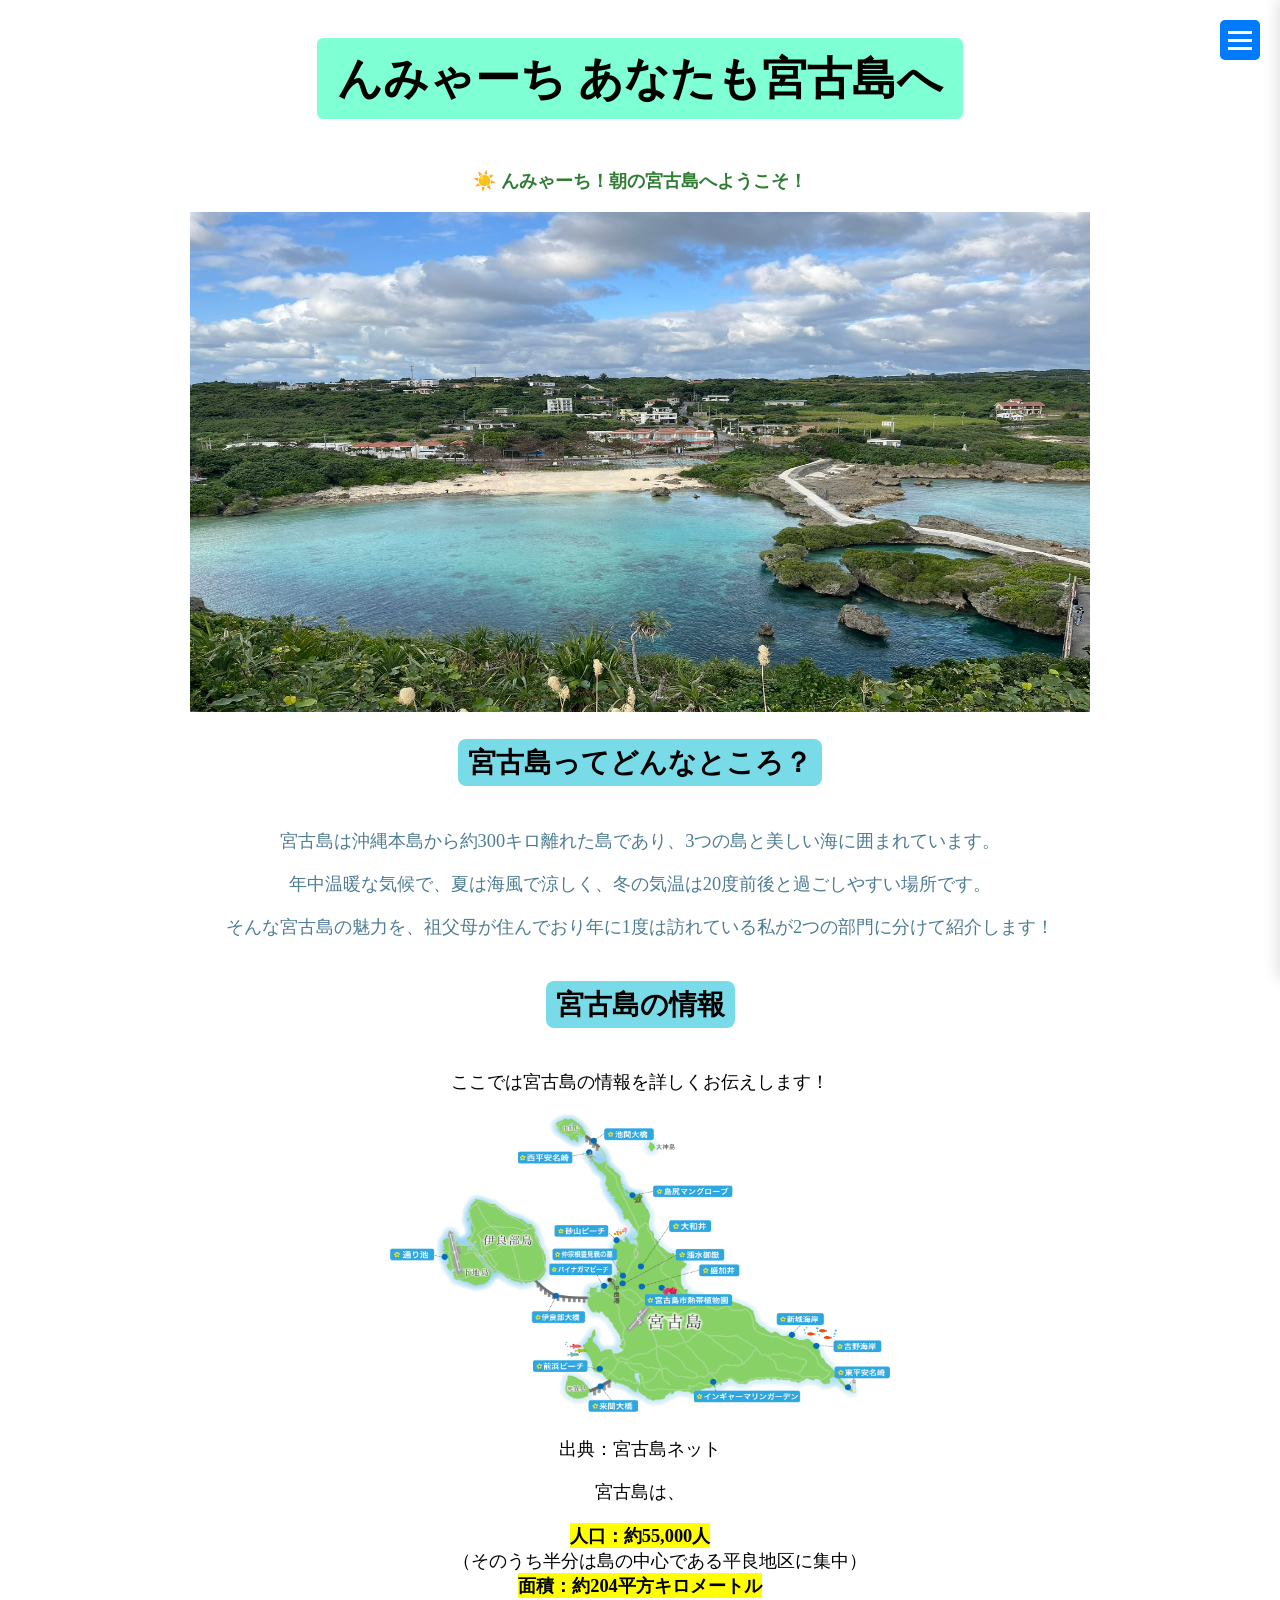
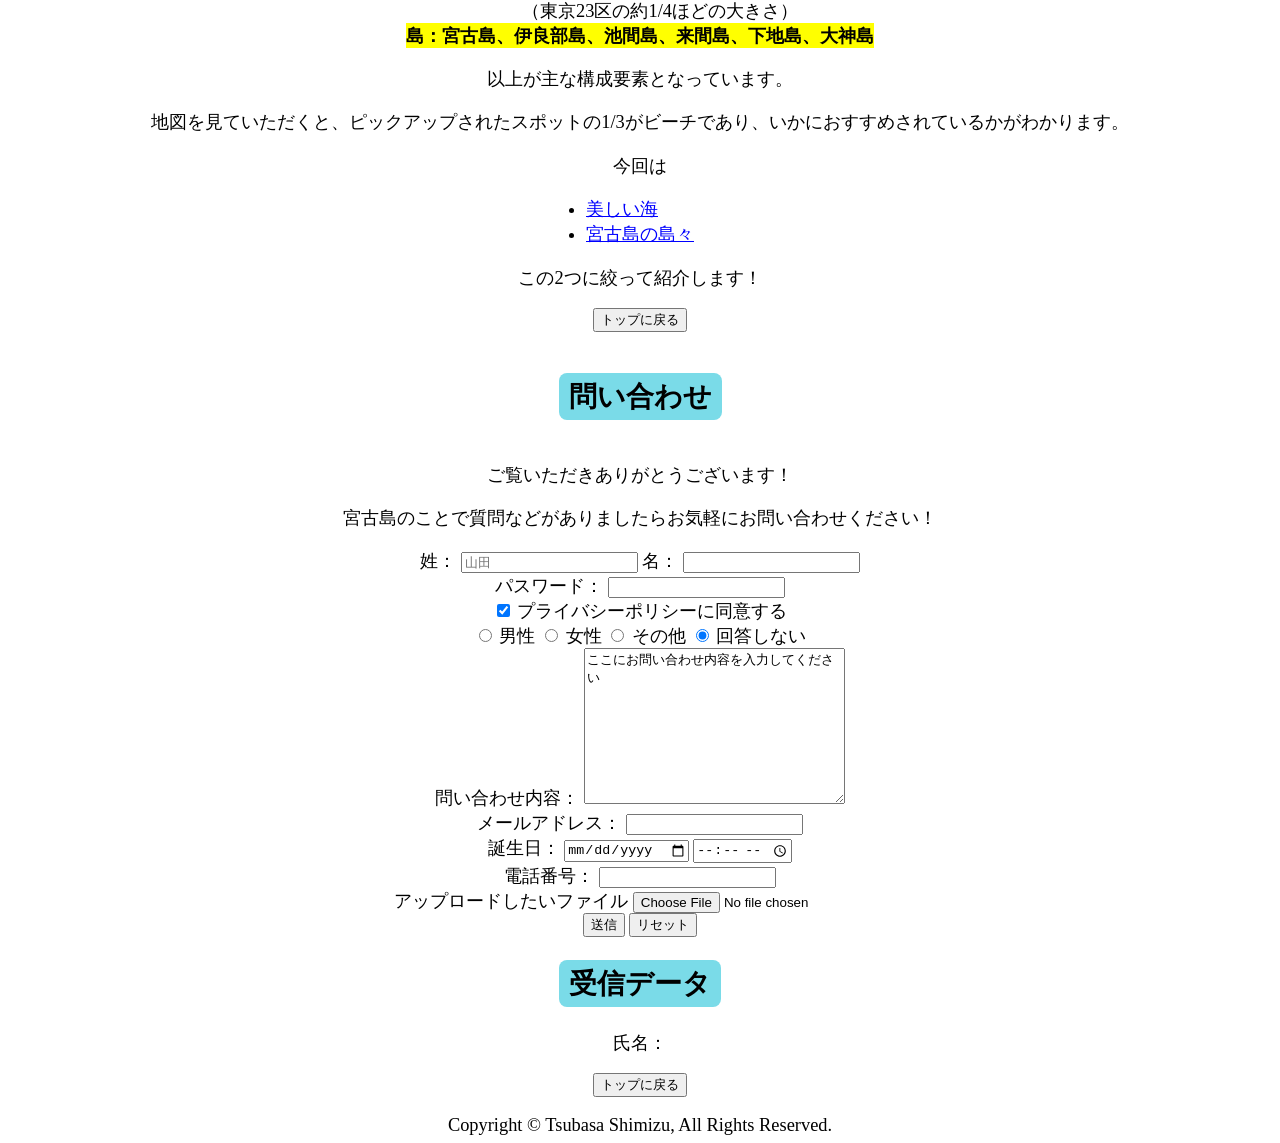
<file: index.html>
<!DOCTYPE html>

<html lang="ja">

<head>
    <meta charset="UTF-8">
    <meta name="viewport" content="width=device-width, initial-scale=1.0">
    <meta name="author" content="Osamu HASEGAWA">
    <meta name="keywords" content="html, css, javascript">
    <title>んみゃーち あなたも宮古島へ</title>

    <link rel="stylesheet" href="./css/main.css">
</head>

<body>

    <header id="top">
        <h1>んみゃーち あなたも宮古島へ</h1>

        <p id="greeting" style="font-weight: bold; color: #2e7d32;"></p>

        <button class="menu-btn" id="menuBtn">
            <span></span>
            <span></span>
            <span></span>
        </button>

        <nav class="gnav" id="navMenu">
            <ul>
             <li>ホーム</li>
             <li>タグリファレンス</li>
             <li>問い合わせ</li>
            </ul>
        </nav>
    </header>

    <img src="img/S__111919119.jpg" alt="インギャーマリンガーデン" width="900" height="500">

    <main>

        <section>

            <h2>宮古島ってどんなところ？</h2>

            <p class="Miyako-blue">宮古島は沖縄本島から約300キロ離れた島であり、3つの島と美しい海に囲まれています。</p> 
            <p class="Miyako-blue">年中温暖な気候で、夏は海風で涼しく、冬の気温は20度前後と過ごしやすい場所です。</p>
            <p class="Miyako-blue">そんな宮古島の魅力を、祖父母が住んでおり年に1度は訪れている私が2つの部門に分けて紹介します！</p>
        </section>

        <section>

            <h2>宮古島の情報</h2>
            <p>ここでは宮古島の情報を詳しくお伝えします！</p>
            <img src="img/img-tourist-info-01.gif" alt="宮古島の地図" width="500" height="300">
            <p>出典：宮古島ネット</p>
            <p>宮古島は、</p>
            <dl>
                <dt>人口：約55,000人</dt>
                 <dd>（そのうち半分は島の中心である平良地区に集中）</dd>
                <dt>面積：約204平方キロメートル</dt>
                 <dd>（東京23区の約1/4ほどの大きさ）</dd>
                <dt>島：宮古島、伊良部島、池間島、来間島、下地島、大神島</dt>
                <dd></dd> 
            </dl>
            <p>以上が主な構成要素となっています。</p>
            <p>地図を見ていただくと、ピックアップされたスポットの1/3がビーチであり、いかにおすすめされているかがわかります。</p>
            <p>今回は</p>
            <ul>
                <li><a href="./alpha.html" target="_self">美しい海</a></li>
                <li><a href="./beta.html" target="_self">宮古島の島々</a></li>
            </ul>
            <p>この2つに絞って紹介します！</p>

        </section>

        <p><button onclick="scrollToTop()" class="btn-top">トップに戻る</button></p>

        <section>

            <h2>問い合わせ</h2>
            <p>ご覧いただきありがとうございます！</p>
            <p>宮古島のことで質問などがありましたらお気軽にお問い合わせください！</p>

            
            <form action="index.html" method="post" onsubmit="return confirmSave()">
    <div>
        <label for="lastname">姓：</label>
        <!-- 💡 value="" を追加 -->
        <input type="text" id="lastname" name="surname" placeholder="山田" value="">
        <label>
            名：
            <!-- 💡 value="" を追加 -->
            <input type="text" id="firstname" name="firstname" required value="">
        </label>
    </div>
    <div>
        <label for="password">パスワード：</label>
        <input type="password" name="password" id="password">
    </div>
    <div>
        <input type="checkbox" name="agreement" id="agreement" value="on" checked>
        <label for="agreement">プライバシーポリシーに同意する</label>
    </div>
    <div>
        <!-- 💡 性別のIDとラベルのねじれを修正、最後におまけで「checked」を追加 -->
        <input type="radio" name="gender" id="male" value="male">
        <label for="male">男性</label>
        <input type="radio" name="gender" id="female" value="female">
        <label for="female">女性</label>
        <input type="radio" name="gender" id="other" value="other">
        <label for="other">その他</label>
        <input type="radio" name="gender" id="none" value="none" checked>
        <label for="none">回答しない</label>
    </div>
    <div>
        <label for="remarks">問い合わせ内容：</label>
        <textarea name="remarks" id="remarks" cols="30" rows="10" accesskey="m" tabindex="1">ここにお問い合わせ内容を入力してください</textarea>
    </div>
    <div>
        <label for="email">メールアドレス：</label>
        <input type="email" name="email" id="email">
    </div>
    <div>
        <label for="birthday">誕生日：</label>
        <input type="date" name="birthday" id="birthday">
        <input type="time" name="time" id="time">
    </div>
    <div>
        <label for="tel">電話番号：</label>
        <input type="tel" name="tel" id="tel">
    </div>
    <div>
        <label for="upload-file">アップロードしたいファイル</label>
        <input type="file" name="upload-file" id="upload-file">
    </div>
    <div>
        <input type="submit" value="送信">
        <input type="reset" value="リセット">
    </div>
</form>

        </section>

        <section>
            <h2>受信データ</h2>
            <div>
                氏名：
                <span id="display-surname"></span>
                <span id="display-firstname"></span>
            </div>
        </section>

        <p><button onclick="scrollToTop()" class="btn-top">トップに戻る</button></p>

    </main>

    <footer>
        Copyright &copy; Tsubasa Shimizu, All Rights Reserved.
    </footer>

    <script src="./js/main.js"></script>

</body>

</html>
</file>
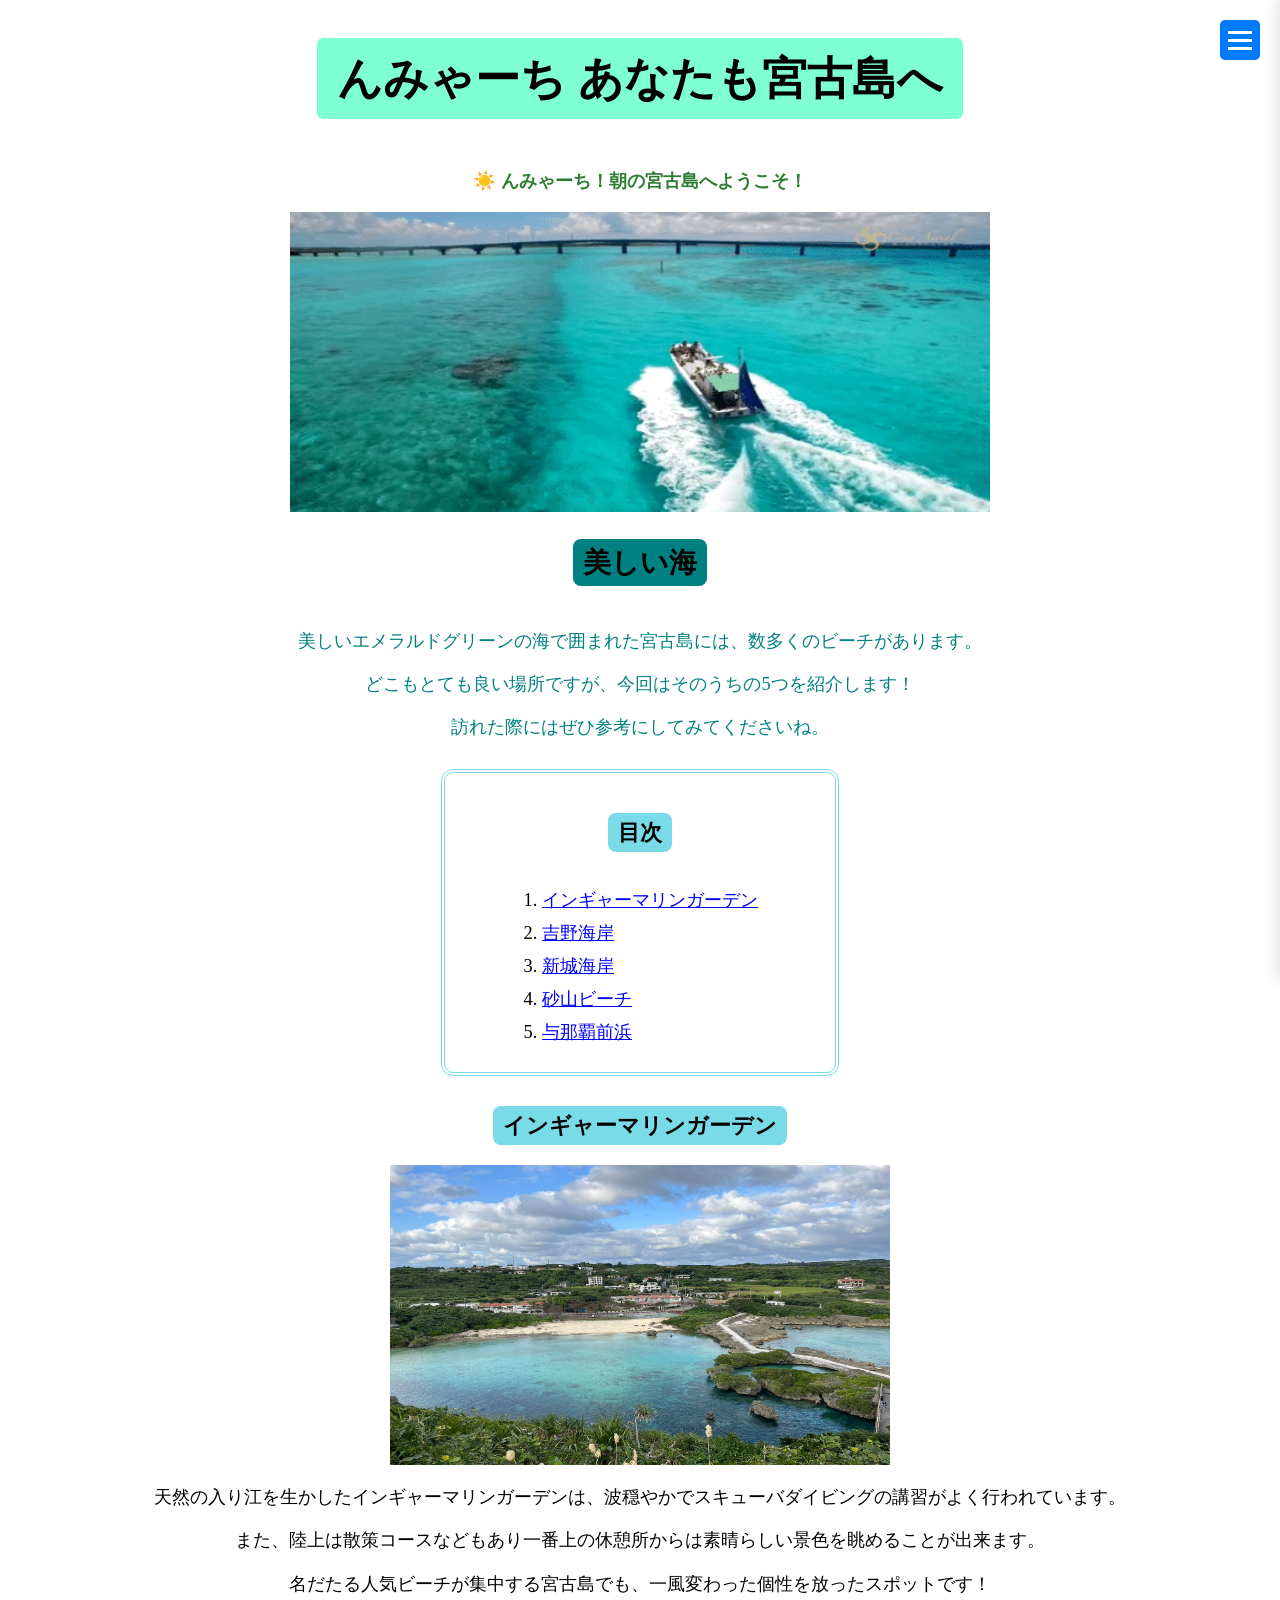
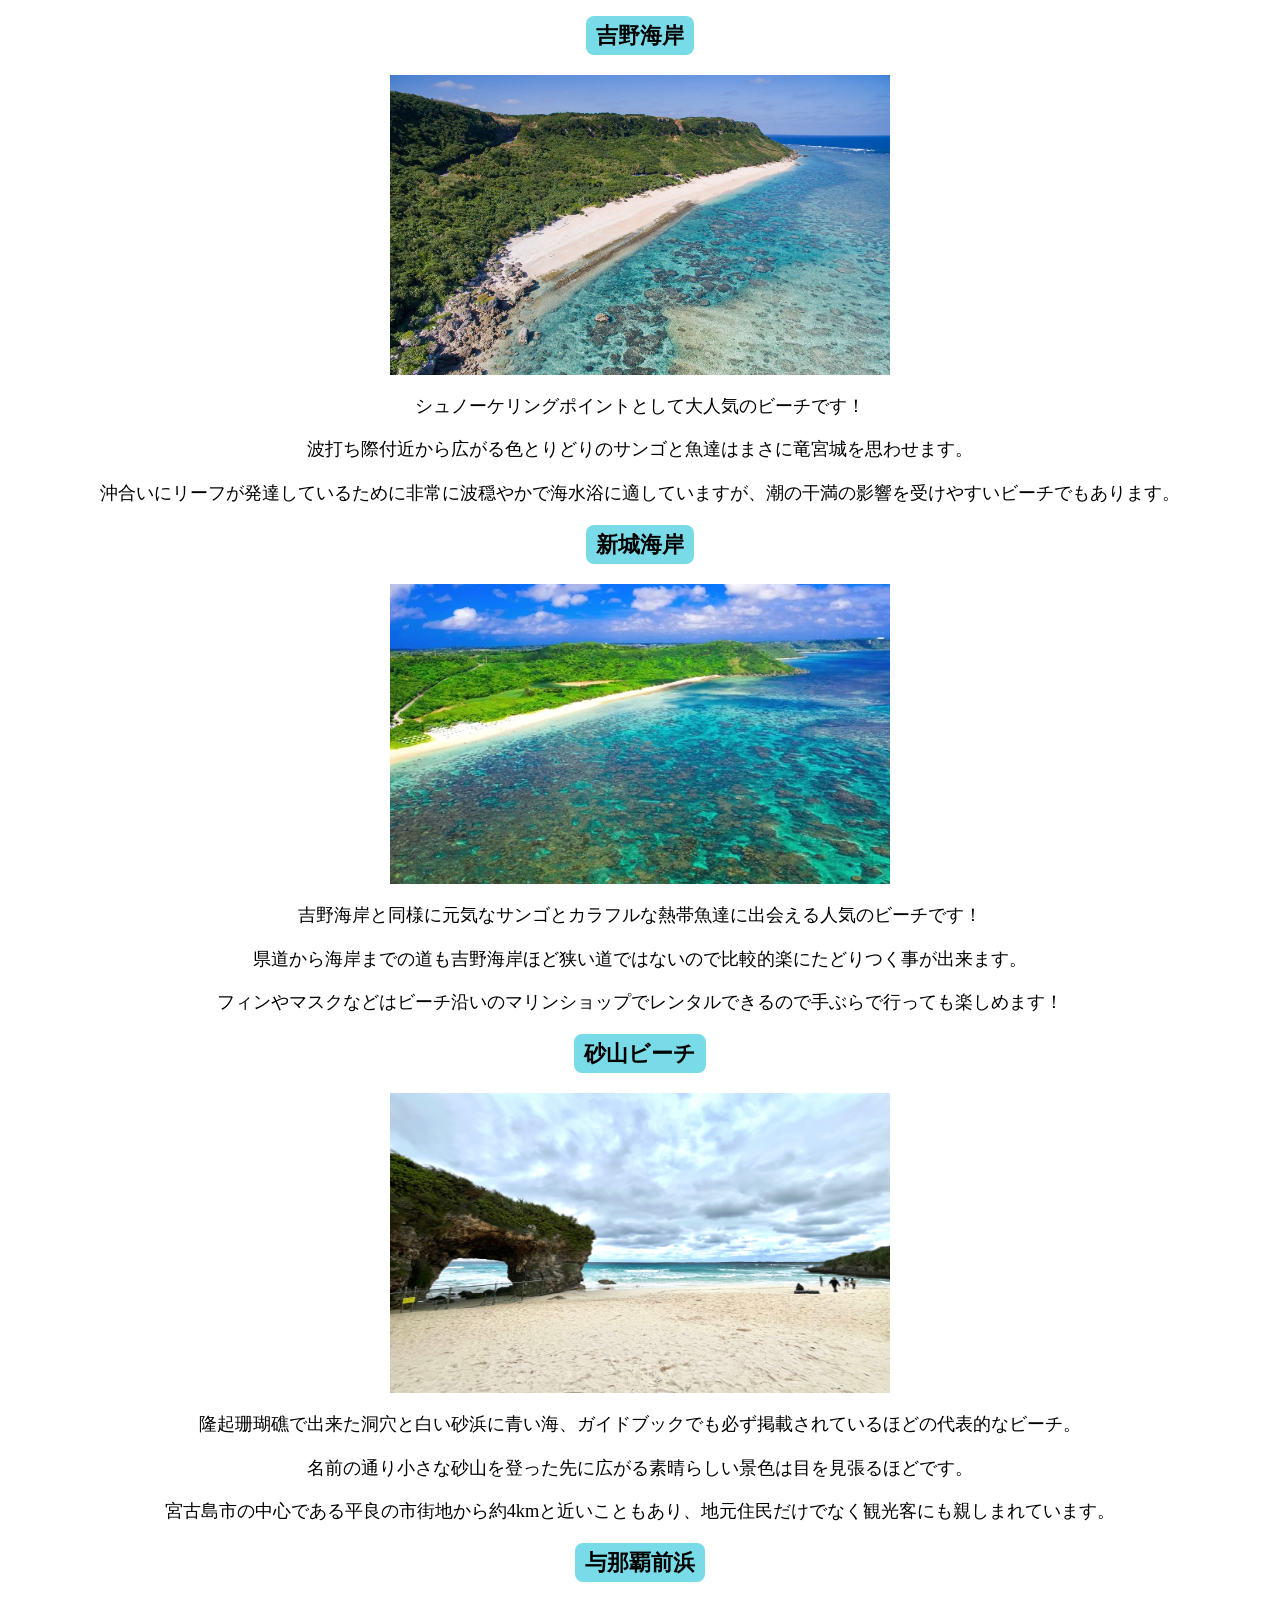
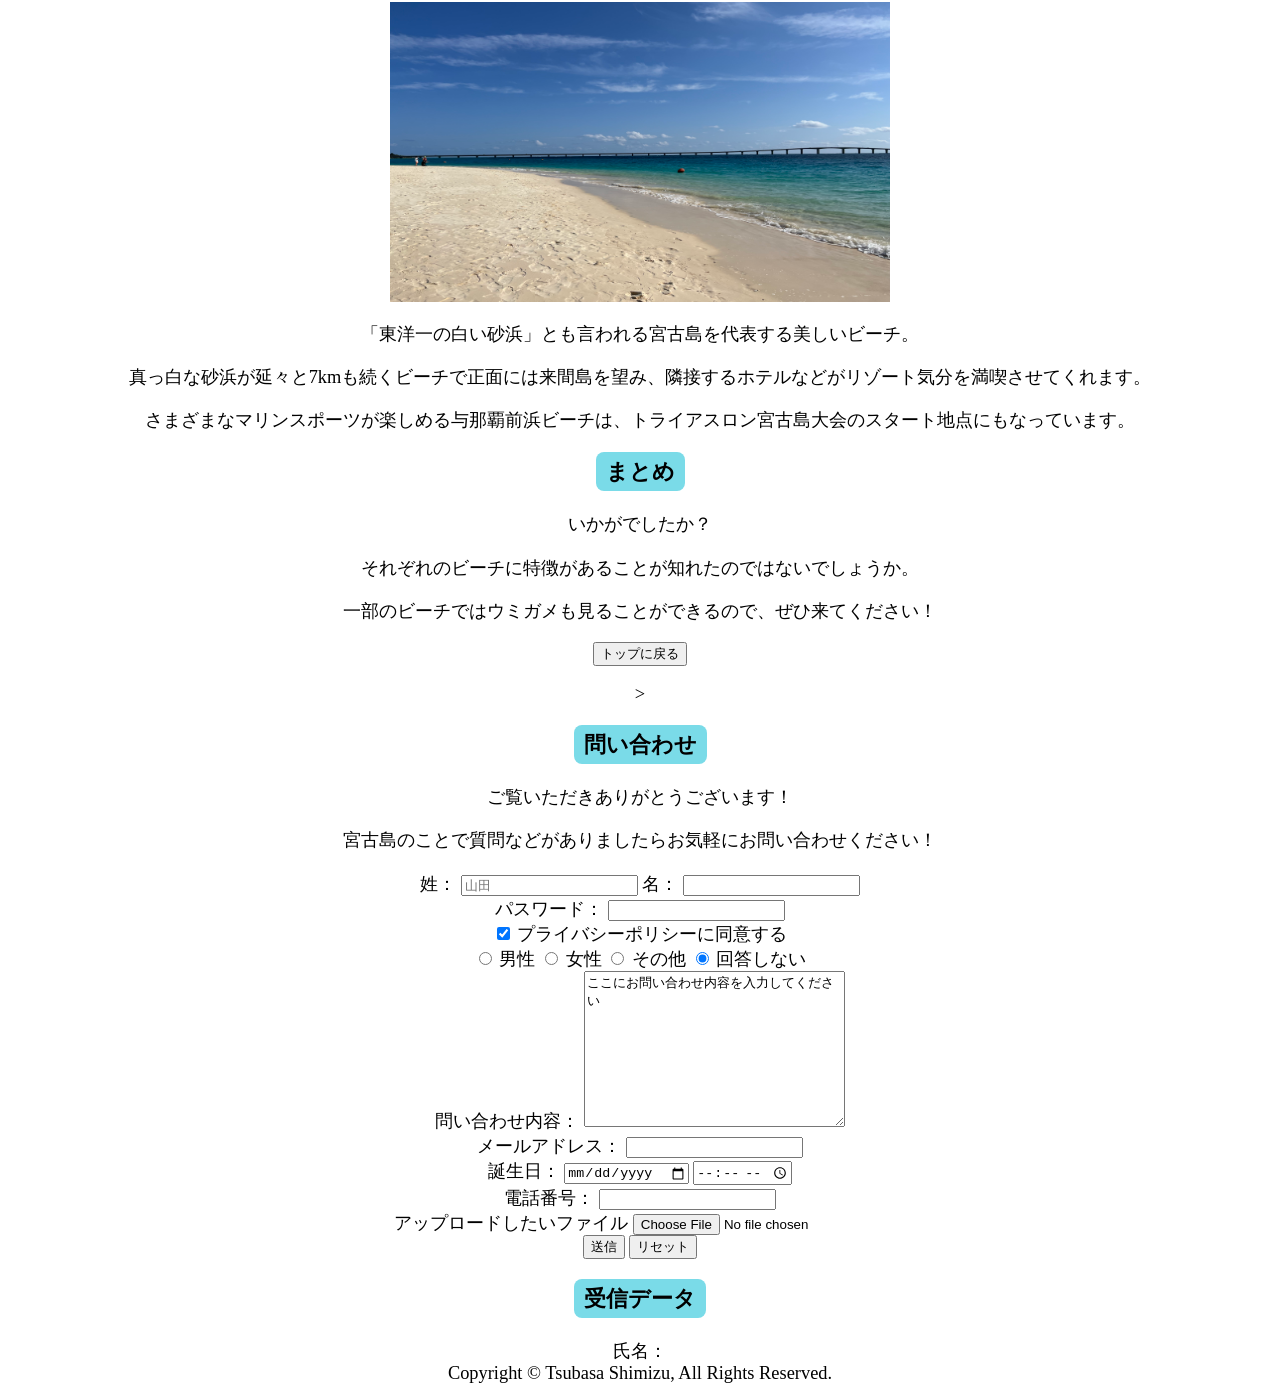
<file: alpha.html>
<!DOCTYPE html>

<html lang="ja">

<head>
    <meta charset="UTF-8">
    <meta name="viewport" content="width=device-width, initial-scale=1.0">
    <meta name="author" content="Osamu HASEGAWA">
    <meta name="keywords" content="html, css, javascript">
    <title>んみゃーち あなたも宮古島へ 美しい海編</title>

    <link rel="stylesheet" href="./css/first.css">
</head>

<body>

    <header id="top">
        <h1>んみゃーち あなたも宮古島へ</h1>

        <p id="greeting" style="font-weight: bold; color: #2e7d32;"></p>

        <button class="menu-btn" id="menuBtn">
            <span></span>
            <span></span>
            <span></span>
        </button>

        <nav class="gnav" id="navMenu">
            <ul>
             <li>ホーム</li>
             <li>タグリファレンス</li>
             <li>問い合わせ</li>
            </ul>
        </nav>
    </header>

    <img src="img/796f643ca5dac28f0c5147b718b404a1522bef61.gif" alt="ボート" width="700" height="300">

    <main>

        <section>

            <h2>美しい海</h2>

            <p class="sea">美しいエメラルドグリーンの海で囲まれた宮古島には、数多くのビーチがあります。</p>
            <p class="sea">どこもとても良い場所ですが、今回はそのうちの5つを紹介します！</p>
            <p class="sea">訪れた際にはぜひ参考にしてみてくださいね。</p>

        </section>

        <section class="box">

            <h3 id="top-1">目次</h3>

            <ol>
                <li><a href="#no1">インギャーマリンガーデン</a></li>
                <li><a href="#no2">吉野海岸</a></li>
                <li><a href="#no3">新城海岸</a></li>
                <li><a href="#no4">砂山ビーチ</a></li>
                <li><a href="#no5">与那覇前浜</a></li>
                
            </ol>
        </section>

        <section>
            <h3 id="no1">インギャーマリンガーデン</h3>

            <img src="img/S__111919119.jpg" alt="インギャーマリンガーデン" width="500" height="300">

            <p>天然の入り江を生かしたインギャーマリンガーデンは、波穏やかでスキューバダイビングの講習がよく行われています。</p>
            <p>また、陸上は散策コースなどもあり一番上の休憩所からは素晴らしい景色を眺めることが出来ます。</p>
            <p>名だたる人気ビーチが集中する宮古島でも、一風変わった個性を放ったスポットです！</p>

            <h3 id="no2">吉野海岸</h3>

            <img src="img/beach_and_spot_025_01.webp" alt="吉野海岸" width="500" height="300">

            <p>シュノーケリングポイントとして大人気のビーチです！</p>
            <p>波打ち際付近から広がる色とりどりのサンゴと魚達はまさに竜宮城を思わせます。 </p>
            <p>沖合いにリーフが発達しているために非常に波穏やかで海水浴に適していますが、潮の干満の影響を受けやすいビーチでもあります。</p>

            <h3 id="no3">新城海岸</h3>

            <img src="img/aragusuku-beach1.webp" alt="新城海岸" width="500" height="300">

            <p>吉野海岸と同様に元気なサンゴとカラフルな熱帯魚達に出会える人気のビーチです！</p>
            <p>県道から海岸までの道も吉野海岸ほど狭い道ではないので比較的楽にたどりつく事が出来ます。 </p>
            <p>フィンやマスクなどはビーチ沿いのマリンショップでレンタルできるので手ぶらで行っても楽しめます！</p>

            <h3 id="no4">砂山ビーチ</h3>

            <img src="img/CB2C6370-A8EA-43E5-8B22-D12B3197AF3D.jpg" alt="砂山ビーチ" width="500" height="300">

            <p>隆起珊瑚礁で出来た洞穴と白い砂浜に青い海、ガイドブックでも必ず掲載されているほどの代表的なビーチ。 </p>
            <p>名前の通り小さな砂山を登った先に広がる素晴らしい景色は目を見張るほどです。</p>
            <p>宮古島市の中心である平良の市街地から約4kmと近いこともあり、地元住民だけでなく観光客にも親しまれています。</p>

            <h3 id="no5">与那覇前浜</h3>

            <img src="img/1D12872E-10AC-431F-BC53-552C11375F81.jpg" alt="与那覇前浜" width="500" height="300">

            <p>「東洋一の白い砂浜」とも言われる宮古島を代表する美しいビーチ。</p>
            <p>真っ白な砂浜が延々と7kmも続くビーチで正面には来間島を望み、隣接するホテルなどがリゾート気分を満喫させてくれます。</p>
            <p>さまざまなマリンスポーツが楽しめる与那覇前浜ビーチは、トライアスロン宮古島大会のスタート地点にもなっています。</p>

        </section>

        <section>

         <h3>まとめ</h3>

         <p>いかがでしたか？</p>
         <p>それぞれのビーチに特徴があることが知れたのではないでしょうか。</p>
         <p>一部のビーチではウミガメも見ることができるので、ぜひ来てください！</p>

        </section>

        <p><button onclick="scrollToTop()" class="btn-top">トップに戻る</button></p>>

        <section>

            <h3>問い合わせ</h3>
            <p>ご覧いただきありがとうございます！</p>
            <p>宮古島のことで質問などがありましたらお気軽にお問い合わせください！</p>

            
            <form action="index.html" method="post" onsubmit="return confirmSave()">
    <div>
        <label for="lastname">姓：</label>
        <!-- 💡 value="" を追加 -->
        <input type="text" id="lastname" name="surname" placeholder="山田" value="">
        <label>
            名：
            <!-- 💡 value="" を追加 -->
            <input type="text" id="firstname" name="firstname" required value="">
        </label>
    </div>
    <div>
        <label for="password">パスワード：</label>
        <input type="password" name="password" id="password">
    </div>
    <div>
        <input type="checkbox" name="agreement" id="agreement" value="on" checked>
        <label for="agreement">プライバシーポリシーに同意する</label>
    </div>
    <div>
        <!-- 💡 性別のIDとラベルのねじれを修正、最後におまけで「checked」を追加 -->
        <input type="radio" name="gender" id="male" value="male">
        <label for="male">男性</label>
        <input type="radio" name="gender" id="female" value="female">
        <label for="female">女性</label>
        <input type="radio" name="gender" id="other" value="other">
        <label for="other">その他</label>
        <input type="radio" name="gender" id="none" value="none" checked>
        <label for="none">回答しない</label>
    </div>
    <div>
        <label for="remarks">問い合わせ内容：</label>
        <textarea name="remarks" id="remarks" cols="30" rows="10" accesskey="m" tabindex="1">ここにお問い合わせ内容を入力してください</textarea>
    </div>
    <div>
        <label for="email">メールアドレス：</label>
        <input type="email" name="email" id="email">
    </div>
    <div>
        <label for="birthday">誕生日：</label>
        <input type="date" name="birthday" id="birthday">
        <input type="time" name="time" id="time">
    </div>
    <div>
        <label for="tel">電話番号：</label>
        <input type="tel" name="tel" id="tel">
    </div>
    <div>
        <label for="upload-file">アップロードしたいファイル</label>
        <input type="file" name="upload-file" id="upload-file">
    </div>
    <div>
        <input type="submit" value="送信">
        <input type="reset" value="リセット">
    </div>
</form>

        </section>

        <section>
            <h3>受信データ</h3>
            <div>
                氏名：
                <span id="display-surname"></span>
                <span id="display-firstname"></span>
            </div>
        </section>
        
    </main>

    <footer>
        Copyright &copy; Tsubasa Shimizu, All Rights Reserved.
    </footer>

    <script src="./js/main.js"></script>
 
</body>

</html>
</file>
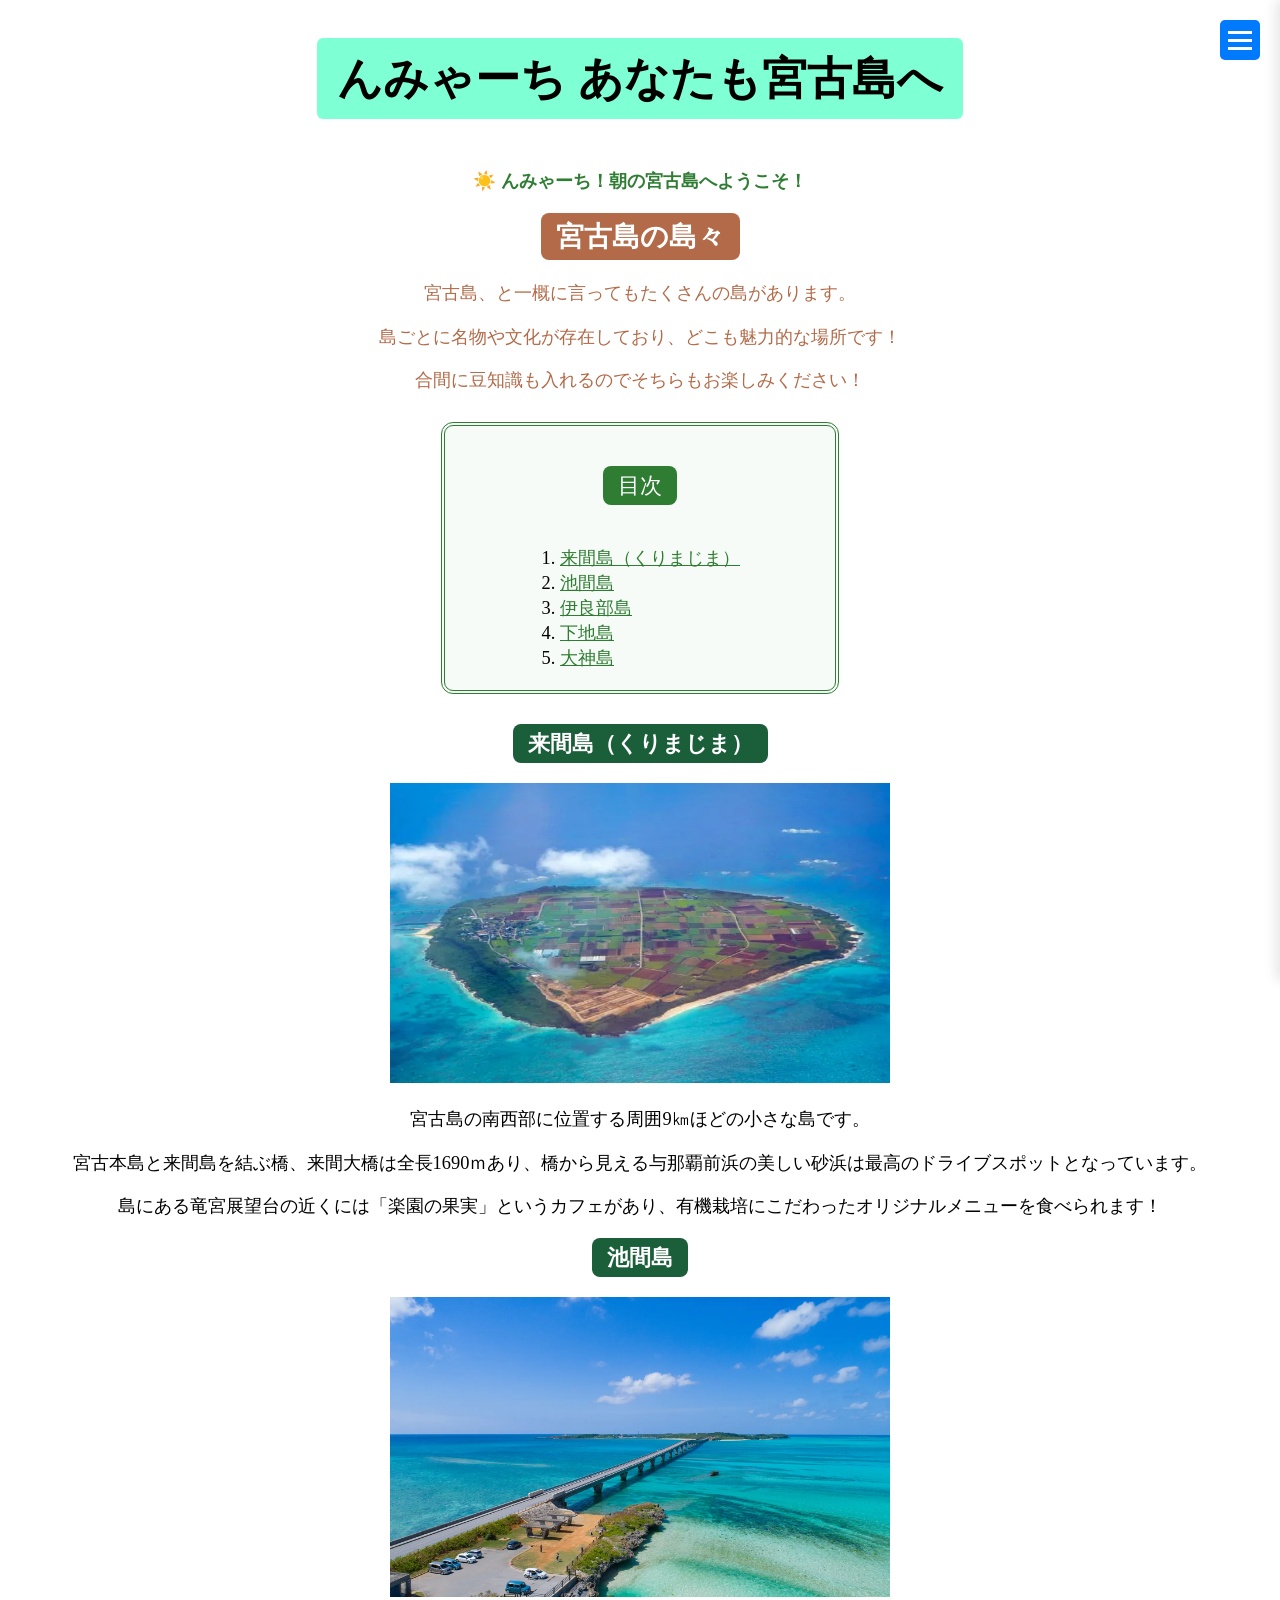
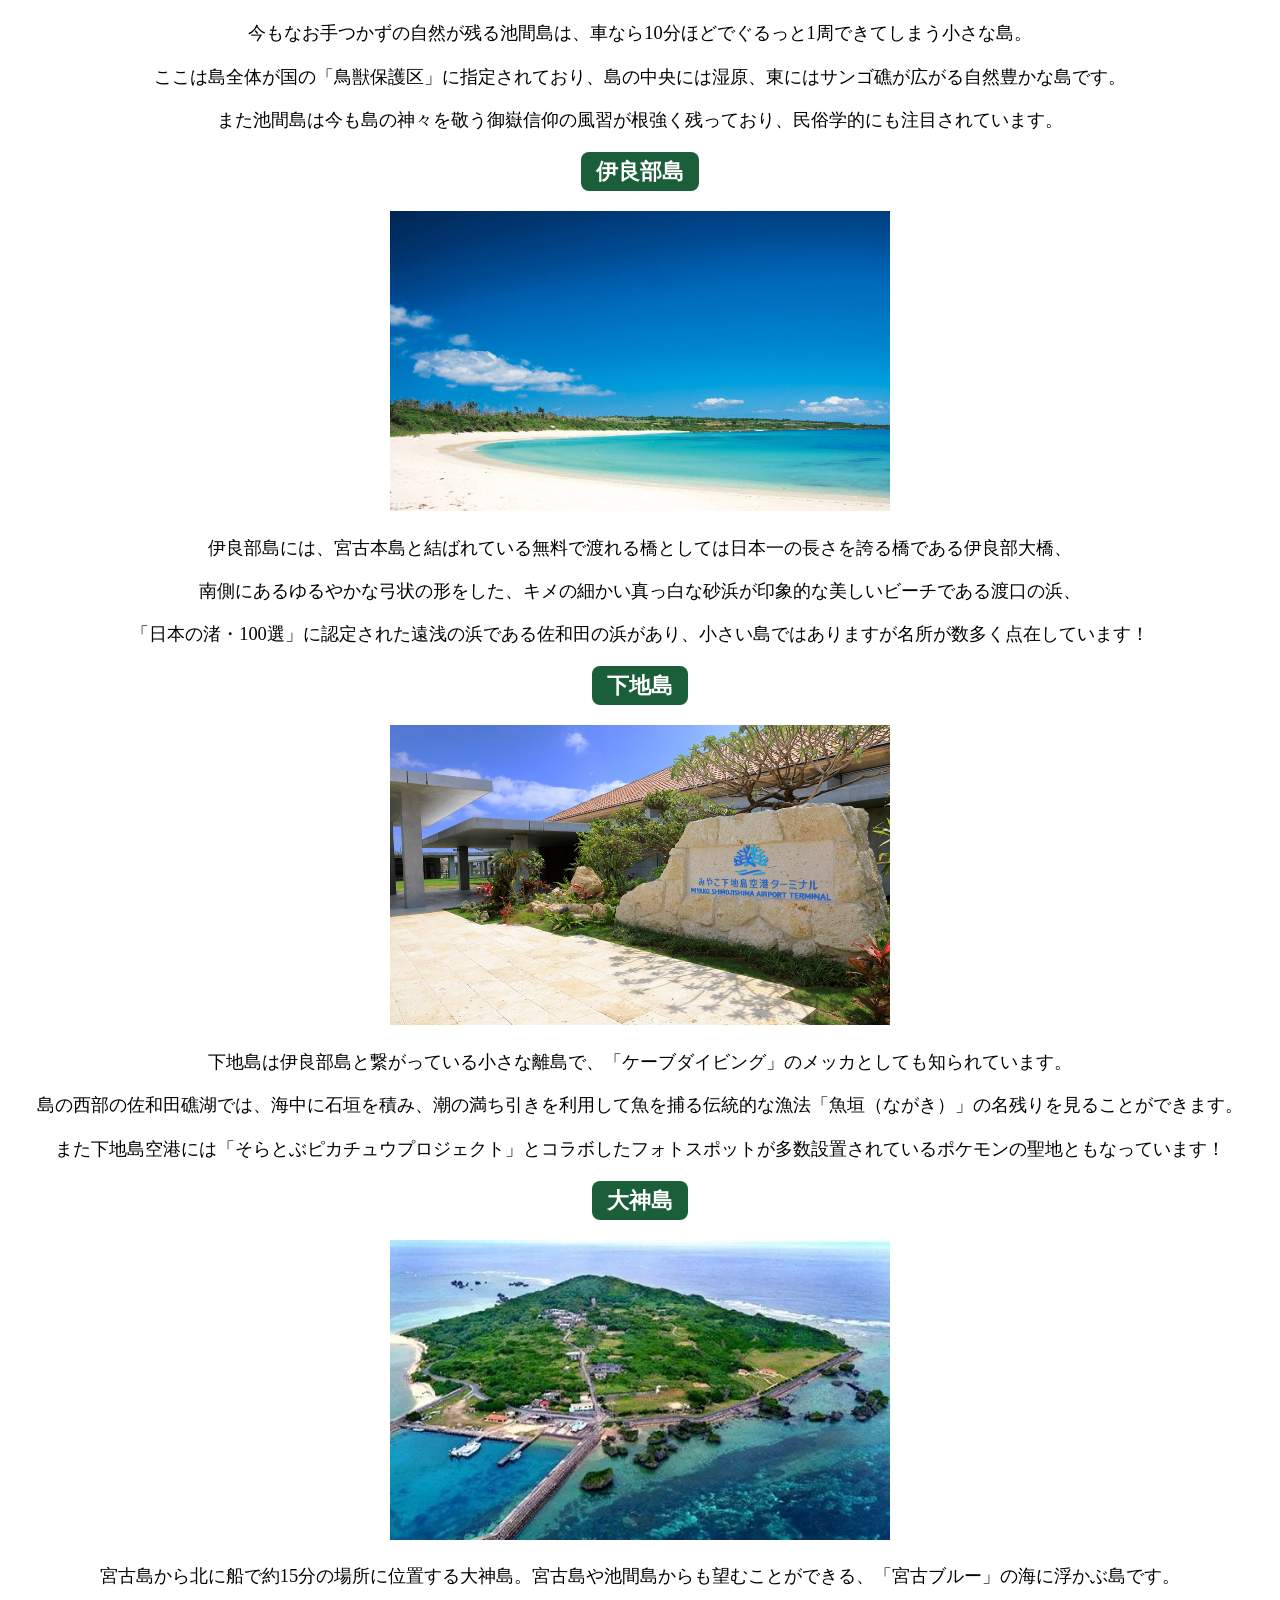
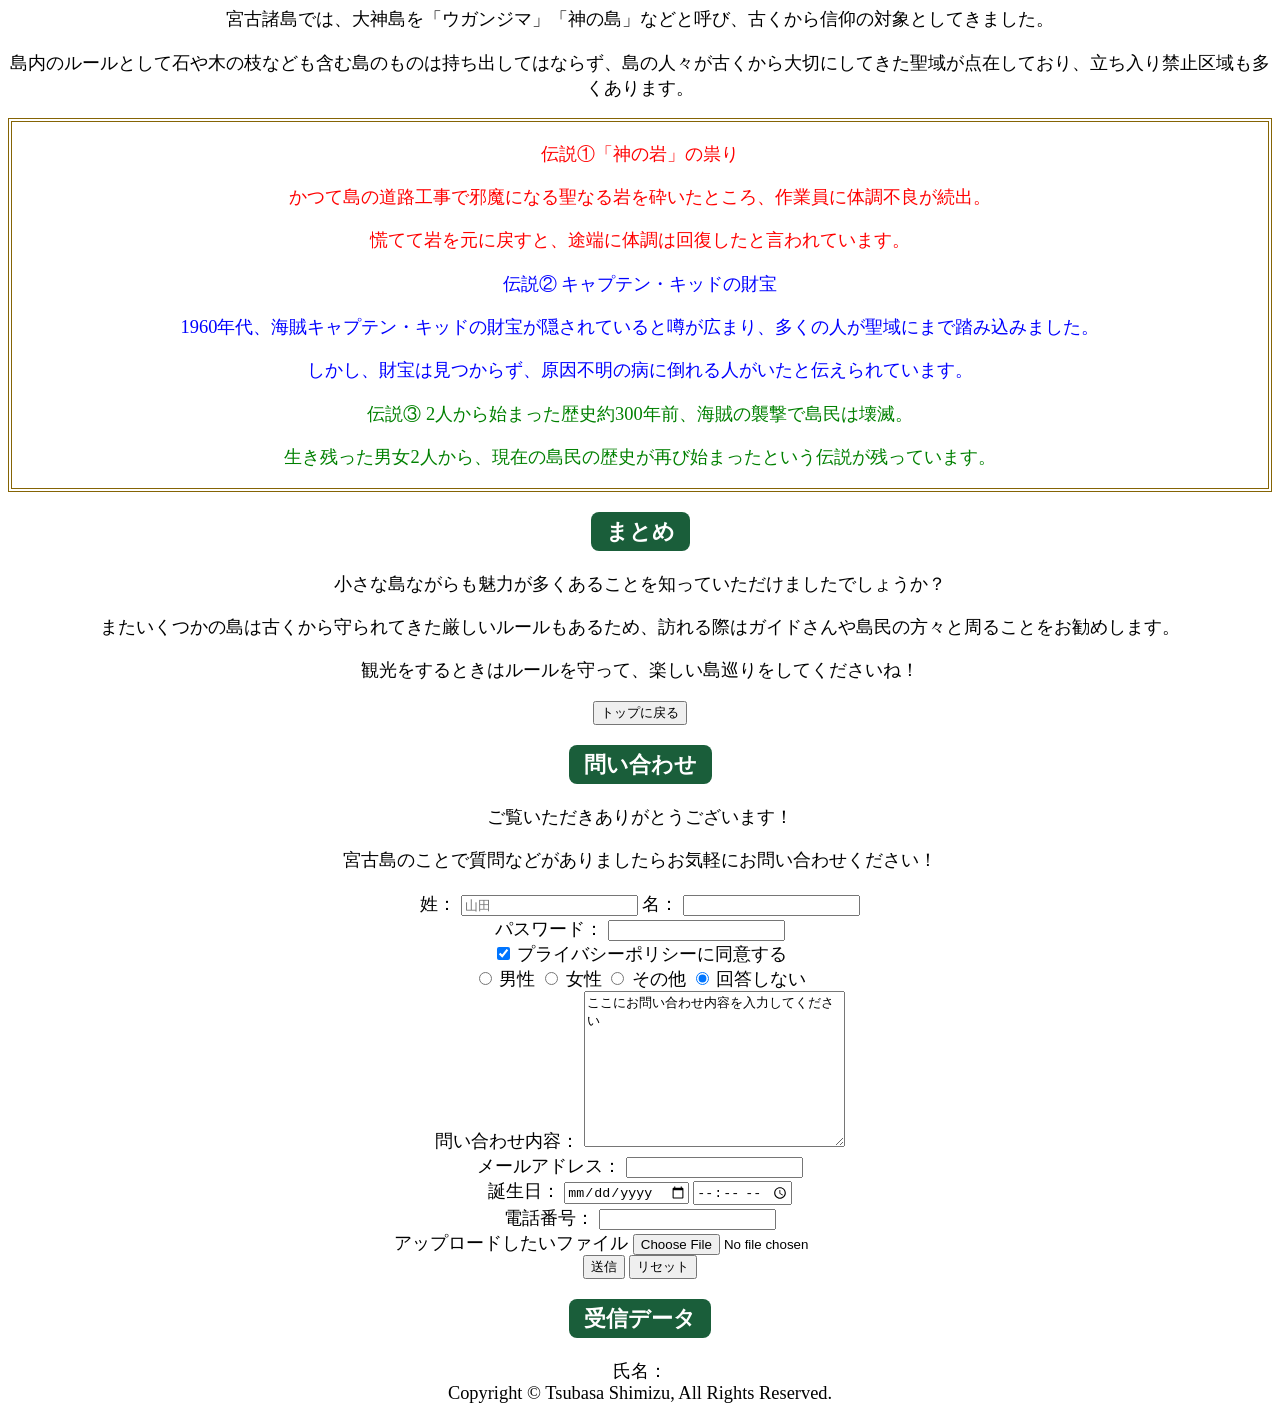
<file: beta.html>
<!DOCTYPE html>

<html lang="ja">

<head>
    <meta charset="UTF-8">
    <meta name="viewport" content="width=device-width, initial-scale=1.0">
    <meta name="author" content="Osamu HASEGAWA">
    <meta name="keywords" content="html, css, javascript">
    <title>んみゃーち あなたも宮古島へ 宮古島の島々編</title>

    <link rel="stylesheet" href="./css/second.css">
</head>

<body>

    <header id="top">
        <h1>んみゃーち あなたも宮古島へ</h1>

        <p id="greeting" style="font-weight: bold; color: #2e7d32;"></p>

        <button class="menu-btn" id="menuBtn">
            <span></span>
            <span></span>
            <span></span>
        </button>

        <nav class="gnav" id="navMenu">
            <ul>
             <li>ホーム</li>
             <li>タグリファレンス</li>
             <li>問い合わせ</li>
            </ul>
        </nav>
    </header>

    <main>

        <section>

            <h2>宮古島の島々</h2>

            <p class="island">宮古島、と一概に言ってもたくさんの島があります。</p>
            <p class="island">島ごとに名物や文化が存在しており、どこも魅力的な場所です！</p>
            <p class="island">合間に豆知識も入れるのでそちらもお楽しみください！</p>

        </section>

        <section class="box">

            <h3 id="top-1">目次</h3>

            <ol>
                <li><a href="#no1">来間島（くりまじま）</a></li>
                <li><a href="#no2">池間島</a></li>
                <li><a href="#no3">伊良部島</a></li>
                <li><a href="#no4">下地島</a></li>
                <li><a href="#no5">大神島</a></li>
            </ol>
        </section>

        <section>

            <h3 id="no1">来間島（くりまじま）</h3>

            <img src="img/kurimajima-okinawa2.webp" alt="来間島" width="500" height="300">

            <p>宮古島の南西部に位置する周囲9㎞ほどの小さな島です。</p>
            <p>宮古本島と来間島を結ぶ橋、来間大橋は全長1690ｍあり、橋から見える与那覇前浜の美しい砂浜は最高のドライブスポットとなっています。</p>
            <p>島にある竜宮展望台の近くには「楽園の果実」というカフェがあり、有機栽培にこだわったオリジナルメニューを食べられます！</p>

            <h3 id="no2">池間島</h3>

            <img src="img/beach_and_spot_023_01.webp" alt="池間島" width="500" height="300">

            <p>今もなお手つかずの自然が残る池間島は、車なら10分ほどでぐるっと1周できてしまう小さな島。</p>
            <p>ここは島全体が国の「鳥獣保護区」に指定されており、島の中央には湿原、東にはサンゴ礁が広がる自然豊かな島です。</p>
            <p>また池間島は今も島の神々を敬う御嶽信仰の風習が根強く残っており、民俗学的にも注目されています。</p>

            <h3 id="no3">伊良部島</h3>

            <img src="img/images_LrPAu8qMuy0bxjxqsu1MFxtF1mpKxw68nz5twIHs-w800.jpg" alt="伊良部島" width="500" height="300">

            <p>伊良部島には、宮古本島と結ばれている無料で渡れる橋としては日本一の長さを誇る橋である伊良部大橋、</p>
            <p>南側にあるゆるやかな弓状の形をした、キメの細かい真っ白な砂浜が印象的な美しいビーチである渡口の浜、</p>
            <p>「日本の渚・100選」に認定された遠浅の浜である佐和田の浜があり、小さい島ではありますが名所が数多く点在しています！</p>

            <h3 id="no4">下地島</h3>

            <img src="img/kiji1Img.jpg" alt="下地島" width="500" height="300">

            <p>下地島は伊良部島と繋がっている小さな離島で、「ケーブダイビング」のメッカとしても知られています。</p>
            <p>島の西部の佐和田礁湖では、海中に石垣を積み、潮の満ち引きを利用して魚を捕る伝統的な漁法「魚垣（ながき）」の名残りを見ることができます。</p>
            <p>また下地島空港には「そらとぶピカチュウプロジェクト」とコラボしたフォトスポットが多数設置されているポケモンの聖地ともなっています！</p>

            <h3 id="no5">大神島</h3>

            <img src="img/548dabd8b52937e9ecf5fea395b953b8.webp" alt="大神島" width="500" height="300">

            <p>宮古島から北に船で約15分の場所に位置する大神島。宮古島や池間島からも望むことができる、「宮古ブルー」の海に浮かぶ島です。</p>
            <p>宮古諸島では、大神島を「ウガンジマ」「神の島」などと呼び、古くから信仰の対象としてきました。</p>
            <p>島内のルールとして石や木の枝なども含む島のものは持ち出してはならず、島の人々が古くから大切にしてきた聖域が点在しており、立ち入り禁止区域も多くあります。</p>
            
            <div id="oogami">
                <p class="red">伝説①「神の岩」の祟り</p>
                <p class="red">かつて島の道路工事で邪魔になる聖なる岩を砕いたところ、作業員に体調不良が続出。</p>
                <p class="red">慌てて岩を元に戻すと、途端に体調は回復したと言われています。</p>

                <p class="blue">伝説② キャプテン・キッドの財宝</p>
                <p class="blue">1960年代、海賊キャプテン・キッドの財宝が隠されていると噂が広まり、多くの人が聖域にまで踏み込みました。</p>
                <p class="blue">しかし、財宝は見つからず、原因不明の病に倒れる人がいたと伝えられています。</p>

                <p class="green">伝説③ 2人から始まった歴史約300年前、海賊の襲撃で島民は壊滅。</p>
                <p class="green">生き残った男女2人から、現在の島民の歴史が再び始まったという伝説が残っています。</p>

            </div>
        </section>

        <section>

            <h3>まとめ</h3>
            <p>小さな島ながらも魅力が多くあることを知っていただけましたでしょうか？</p>
            <p>またいくつかの島は古くから守られてきた厳しいルールもあるため、訪れる際はガイドさんや島民の方々と周ることをお勧めします。</p>
            <p>観光をするときはルールを守って、楽しい島巡りをしてくださいね！</p>


        </section>

        <p><button onclick="scrollToTop()" class="btn-top">トップに戻る</button></p>

         <section>

            <h3>問い合わせ</h3>
            <p>ご覧いただきありがとうございます！</p>
            <p>宮古島のことで質問などがありましたらお気軽にお問い合わせください！</p>

            
            <form action="index.html" method="post" onsubmit="return confirmSave()">
    <div>
        <label for="lastname">姓：</label>
        <!-- 💡 value="" を追加 -->
        <input type="text" id="lastname" name="surname" placeholder="山田" value="">
        <label>
            名：
            <!-- 💡 value="" を追加 -->
            <input type="text" id="firstname" name="firstname" required value="">
        </label>
    </div>
    <div>
        <label for="password">パスワード：</label>
        <input type="password" name="password" id="password">
    </div>
    <div>
        <input type="checkbox" name="agreement" id="agreement" value="on" checked>
        <label for="agreement">プライバシーポリシーに同意する</label>
    </div>
    <div>
        <!-- 💡 性別のIDとラベルのねじれを修正、最後におまけで「checked」を追加 -->
        <input type="radio" name="gender" id="male" value="male">
        <label for="male">男性</label>
        <input type="radio" name="gender" id="female" value="female">
        <label for="female">女性</label>
        <input type="radio" name="gender" id="other" value="other">
        <label for="other">その他</label>
        <input type="radio" name="gender" id="none" value="none" checked>
        <label for="none">回答しない</label>
    </div>
    <div>
        <label for="remarks">問い合わせ内容：</label>
        <textarea name="remarks" id="remarks" cols="30" rows="10" accesskey="m" tabindex="1">ここにお問い合わせ内容を入力してください</textarea>
    </div>
    <div>
        <label for="email">メールアドレス：</label>
        <input type="email" name="email" id="email">
    </div>
    <div>
        <label for="birthday">誕生日：</label>
        <input type="date" name="birthday" id="birthday">
        <input type="time" name="time" id="time">
    </div>
    <div>
        <label for="tel">電話番号：</label>
        <input type="tel" name="tel" id="tel">
    </div>
    <div>
        <label for="upload-file">アップロードしたいファイル</label>
        <input type="file" name="upload-file" id="upload-file">
    </div>
    <div>
        <input type="submit" value="送信">
        <input type="reset" value="リセット">
    </div>
</form>

        </section>

        <section>
            <h3>受信データ</h3>
            <div>
                氏名：
                <span id="display-surname"></span>
                <span id="display-firstname"></span>
            </div>
        </section>
        
    </main>

    <footer>
        Copyright &copy; Tsubasa Shimizu, All Rights Reserved.
    </footer>

    <script src="./js/main.js"></script>
 
</body>

</html>
</file>
<file: css/main.css>
@charset "utf-8";

.gnav > ul > li {
    text-align: center;
    padding: 0; 

    display: inline;

    margin: 0 8px 0 0;
    padding: 8px 4px;

    border: 1px solid #ccc;
    border-radius: 8px;

    background: linear-gradient(#FFF, #999);

    font-family: "Yu Gothic Medium", "Yu Gothic", "Hiragino Kaku Gothic ProN", sans-serif;
    font-weight: normal; 
}

body {
    font-size: 1.15em;
    text-align: center;
}

a {
    color: blue;
}

a:visited {
    color: blueviolet;
}

h1 {
    background-color: aquamarine;
    font-size: 34pt;
    display: inline-block;
    border-radius: 6px;
    padding: 10px 20px;
}

a:hover {
    font-size: 1.5em;
}

a:active {
    color: red;
}

a:hover {
    font-size: 1.75em;
}

dt {
    background-color: yellow;
    display: inline-block;
    font-weight: bold;
}

main ul {
    display: inline-block;
    text-align: left; 
    
    padding: 0;
    margin: 0;
}

h2 {
    background-color: rgb(122, 219, 232);
    display: inline-block;
    border-radius: 8px;
    padding: 5px 10px;
}

.Miyako-blue {
    color: #4e7c91;
}

.menu-btn {
    position: fixed !important;
    top: 20px !important;
    right: 20px !important;
    /* 💡最前面に持ってくるために、数字をめちゃくちゃ大きくします */
    z-index: 9999 !important; 
    width: 40px !important;
    height: 40px !important;
    background: #007aff !important;
    border: none !important;
    border-radius: 5px !important;
    cursor: pointer !important;
    display: flex !important;
    flex-direction: column !important;
    justify-content: space-around !important;
    padding: 8px !important;
    box-sizing: border-box !important;
}

.menu-btn span {
    display: block !important;
    width: 100% !important;
    height: 3px !important;
    background-color: #fff !important;
    transition: all 0.3s ease !important;
}

/* 2. メニュー画面のデザイン */
.gnav {
    position: fixed !important;
    top: 0 !important;
    right: -300px !important;
    /* 💡元のCSSで左側固定や全幅になっていた場合を想定してリセット */
    left: auto !important; 
    width: 300px !important;
    height: 100vh !important;
    background-color: rgba(255, 255, 255, 0.98) !important;
    box-shadow: -4px 0 12px rgba(0,0,0,0.1) !important;
    transition: all 0.3s ease !important;
    /* 💡ボタン（9999）のすぐ後ろ（9998）に配置する */
    z-index: 9998 !important; 
    padding-top: 80px !important;
    display: block !important; 
}

/* 開いている状態（.open）のときの中身の固定 */
.gnav.open ul {
    display: block !important;
    flex-direction: column !important;
    list-style: none !important;
    padding: 0 !important;
    margin: 0 !important;
}

.gnav.open ul li {
    display: block !important;
    width: auto !important;
    float: none !important;
    padding: 20px 30px !important;
    color: #333 !important;
    font-size: 1.2rem !important;
    border-bottom: 1px solid #eee !important;
    cursor: pointer !important;
    text-align: left !important;
}

.gnav.open ul li:hover {
    background-color: #f0f2f5 !important;
    color: #007aff !important;
}

/* 3. クラスがついた時の動き */
.gnav.open {
    /* 💡画面右端ぴったりに引っ張り出す */
    right: 0 !important; 
}

/* ボタンの三本線を「X」の形に変形させる */
.menu-btn.open span:nth-child(1) {
    transform: translateY(8px) rotate(45deg) !important;
}
.menu-btn.open span:nth-child(2) {
    opacity: 0 !important;
}
.menu-btn.open span:nth-child(3) {
    transform: translateY(-8px) rotate(-45deg) !important;
}
</file>
<file: css/first.css>
@charset "utf-8";

.gnav > ul > li {
    text-align: center;
    padding: 0; 

    display: inline;

    margin: 0 8px 0 0;
    padding: 8px 4px;

    border: 1px solid #ccc;
    border-radius: 8px;

    background: linear-gradient(#FFF, #999);

    font-family: "Yu Gothic Medium", "Yu Gothic", "Hiragino Kaku Gothic ProN", sans-serif;
    font-weight: normal; 
}

body {
    font-size: 1.15em;
    text-align: center;
}

a {
    color: blue;
}

a:visited {
    color: blueviolet;
}

h1 {
    background-color: aquamarine;
    font-size: 34pt;
    display: inline-block;
    border-radius: 6px;
    padding: 10px 20px;
}

a:hover {
    font-size: 1.5em;
}

a:active {
    color: red;
}

a:hover {
    font-size: 1.75em;
}

main ol {
    
    display: block;        
    text-align: left;     
    padding-left: 20px;    
    
    margin: 15px auto 0 auto; 
    
    max-width: 250px; 
}

main li {
    margin-bottom: 8px; 
}

h3 {
    background-color: rgb(122, 219, 232);
    display: inline-block;
    border-radius: 8px;
    padding: 5px 10px;
    
    display: flex;
    flex-direction: column; 
} 

main img {
    display: block;       
    margin: 15px auto;    
}

.box {
    border: 4px double rgb(122, 219, 232); 
    border-radius: 12px;                  
    
    padding: 20px;         
    margin: 30px auto;     
    max-width: 350px;      
    
    text-align: center;

    clear: both; 
}

.box ol {
    display: inline-block; 
    text-align: left;      
    padding-left: 20px;

    margin: 15px auto 0 auto; 
}

main h3 {
    display: table;
    margin: 20px auto;
}

h2 {
    background-color:#008080 ;
    display: inline-block;
    border-radius: 8px;
    padding: 5px 10px;
}

.sea {
    color: #008080;
}

.menu-btn {
    position: fixed !important;
    top: 20px !important;
    right: 20px !important;
    z-index: 9999 !important; 
    width: 40px !important;
    height: 40px !important;
    background: #007aff !important;
    border: none !important;
    border-radius: 5px !important;
    cursor: pointer !important;
    display: flex !important;
    flex-direction: column !important;
    justify-content: space-around !important;
    padding: 8px !important;
    box-sizing: border-box !important;
}

.menu-btn span {
    display: block !important;
    width: 100% !important;
    height: 3px !important;
    background-color: #fff !important;
    transition: all 0.3s ease !important;
}

.gnav {
    position: fixed !important;
    top: 0 !important;
    right: -300px !important;
    left: auto !important; 
    width: 300px !important;
    height: 100vh !important;
    background-color: rgba(255, 255, 255, 0.98) !important;
    box-shadow: -4px 0 12px rgba(0,0,0,0.1) !important;
    transition: all 0.3s ease !important;
    z-index: 9998 !important; 
    padding-top: 80px !important;
    display: block !important; 
}

.gnav.open ul {
    display: block !important;
    flex-direction: column !important;
    list-style: none !important;
    padding: 0 !important;
    margin: 0 !important;
}

.gnav.open ul li {
    display: block !important;
    width: auto !important;
    float: none !important;
    padding: 20px 30px !important;
    color: #333 !important;
    font-size: 1.2rem !important;
    border-bottom: 1px solid #eee !important;
    cursor: pointer !important;
    text-align: left !important;
    /* 元のグラデーション背景や枠線をリセット */
    background: none !important;
    border: none !important;
    border-radius: 0 !important;
}

.gnav.open ul li:hover {
    background-color: #f0f2f5 !important;
    color: #007aff !important;
}

.gnav.open {
    right: 0 !important; 
}

.menu-btn.open span:nth-child(1) {
    transform: translateY(8px) rotate(45deg) !important;
}
.menu-btn.open span:nth-child(2) {
    opacity: 0 !important;
}
.menu-btn.open span:nth-child(3) {
    transform: translateY(-8px) rotate(-45deg) !important;
}
</file>
<file: css/second.css>
@charset "utf-8";

.gnav > ul > li {
    text-align: center;
    padding: 0; 

    display: inline;

    margin: 0 8px 0 0;
    padding: 8px 4px;

    border: 1px solid #ccc;
    border-radius: 8px;

    background: linear-gradient(#FFF, #999);

    font-family: "Yu Gothic Medium", "Yu Gothic", "Hiragino Kaku Gothic ProN", sans-serif;
    font-weight: normal; 
}

body {
    font-size: 1.15em;
    text-align: center;
}

a {
    color: blue;
}

a:visited {
    color: blueviolet;
}

h1 {
    background-color: aquamarine;
    font-size: 34pt;
    display: inline-block;
    border-radius: 6px;
    padding: 10px 20px;
}

a:hover {
    font-size: 1.5em;
}

a:active {
    color: red;
}

a:hover {
    font-size: 1.75em;
}

.box {
    border: 4px double #2e7d32; 
    border-radius: 12px;                  
    padding: 20px;         
    margin: 30px auto;     
    max-width: 350px;      
    background-color: #f7fbf7; 
    display: flex;
    flex-direction: column; 
}

.box h3 {
    background-color: #2e7d32;
    color: #ffffff;
    border-radius: 8px;
    padding: 5px 15px;      
    align-self: center; 
    font-weight: normal;
}

.box ol {
    display: inline-block; 
    text-align: left;      
    padding-left: 20px;    
    margin: 20px auto 0 auto; 
}

.box ol a {
    color: #2e7d32;
}

h3 {
    background-color: #1a5e3a; 
    color: #ffffff;
    border-radius: 8px;
    padding: 5px 15px;
    display: table;
    margin: 20px auto;
}

h2 {
    background-color: #b26a48;
    color: #ffffff;
    border-radius: 8px;
    padding: 5px 15px;
    display: table;
    margin: 20px auto;
}

.island {
    color: #b26a48;
}

#oogami {
    border: 4px double #856404;
}

.red {
    color: red;
}

.blue {
    color: blue;
}

.green {
    color: green;
}

.menu-btn {
    position: fixed !important;
    top: 20px !important;
    right: 20px !important;
    z-index: 9999 !important; 
    width: 40px !important;
    height: 40px !important;
    background: #007aff !important;
    border: none !important;
    border-radius: 5px !important;
    cursor: pointer !important;
    display: flex !important;
    flex-direction: column !important;
    justify-content: space-around !important;
    padding: 8px !important;
    box-sizing: border-box !important;
}

.menu-btn span {
    display: block !important;
    width: 100% !important;
    height: 3px !important;
    background-color: #fff !important;
    transition: all 0.3s ease !important;
}

.gnav {
    position: fixed !important;
    top: 0 !important;
    right: -300px !important;
    left: auto !important; 
    width: 300px !important;
    height: 100vh !important;
    background-color: rgba(255, 255, 255, 0.98) !important;
    box-shadow: -4px 0 12px rgba(0,0,0,0.1) !important;
    transition: all 0.3s ease !important;
    z-index: 9998 !important; 
    padding-top: 80px !important;
    display: block !important; 
}

.gnav.open ul {
    display: block !important;
    flex-direction: column !important;
    list-style: none !important;
    padding: 0 !important;
    margin: 0 !important;
}

.gnav.open ul li {
    display: block !important;
    width: auto !important;
    float: none !important;
    padding: 20px 30px !important;
    color: #333 !important;
    font-size: 1.2rem !important;
    border-bottom: 1px solid #eee !important;
    cursor: pointer !important;
    text-align: left !important;
    /* 元のグラデーション背景や枠線をリセット */
    background: none !important;
    border: none !important;
    border-radius: 0 !important;
}

.gnav.open ul li:hover {
    background-color: #f0f2f5 !important;
    color: #007aff !important;
}

.gnav.open {
    right: 0 !important; 
}

.menu-btn.open span:nth-child(1) {
    transform: translateY(8px) rotate(45deg) !important;
}
.menu-btn.open span:nth-child(2) {
    opacity: 0 !important;
}
.menu-btn.open span:nth-child(3) {
    transform: translateY(-8px) rotate(-45deg) !important;
}
</file>
